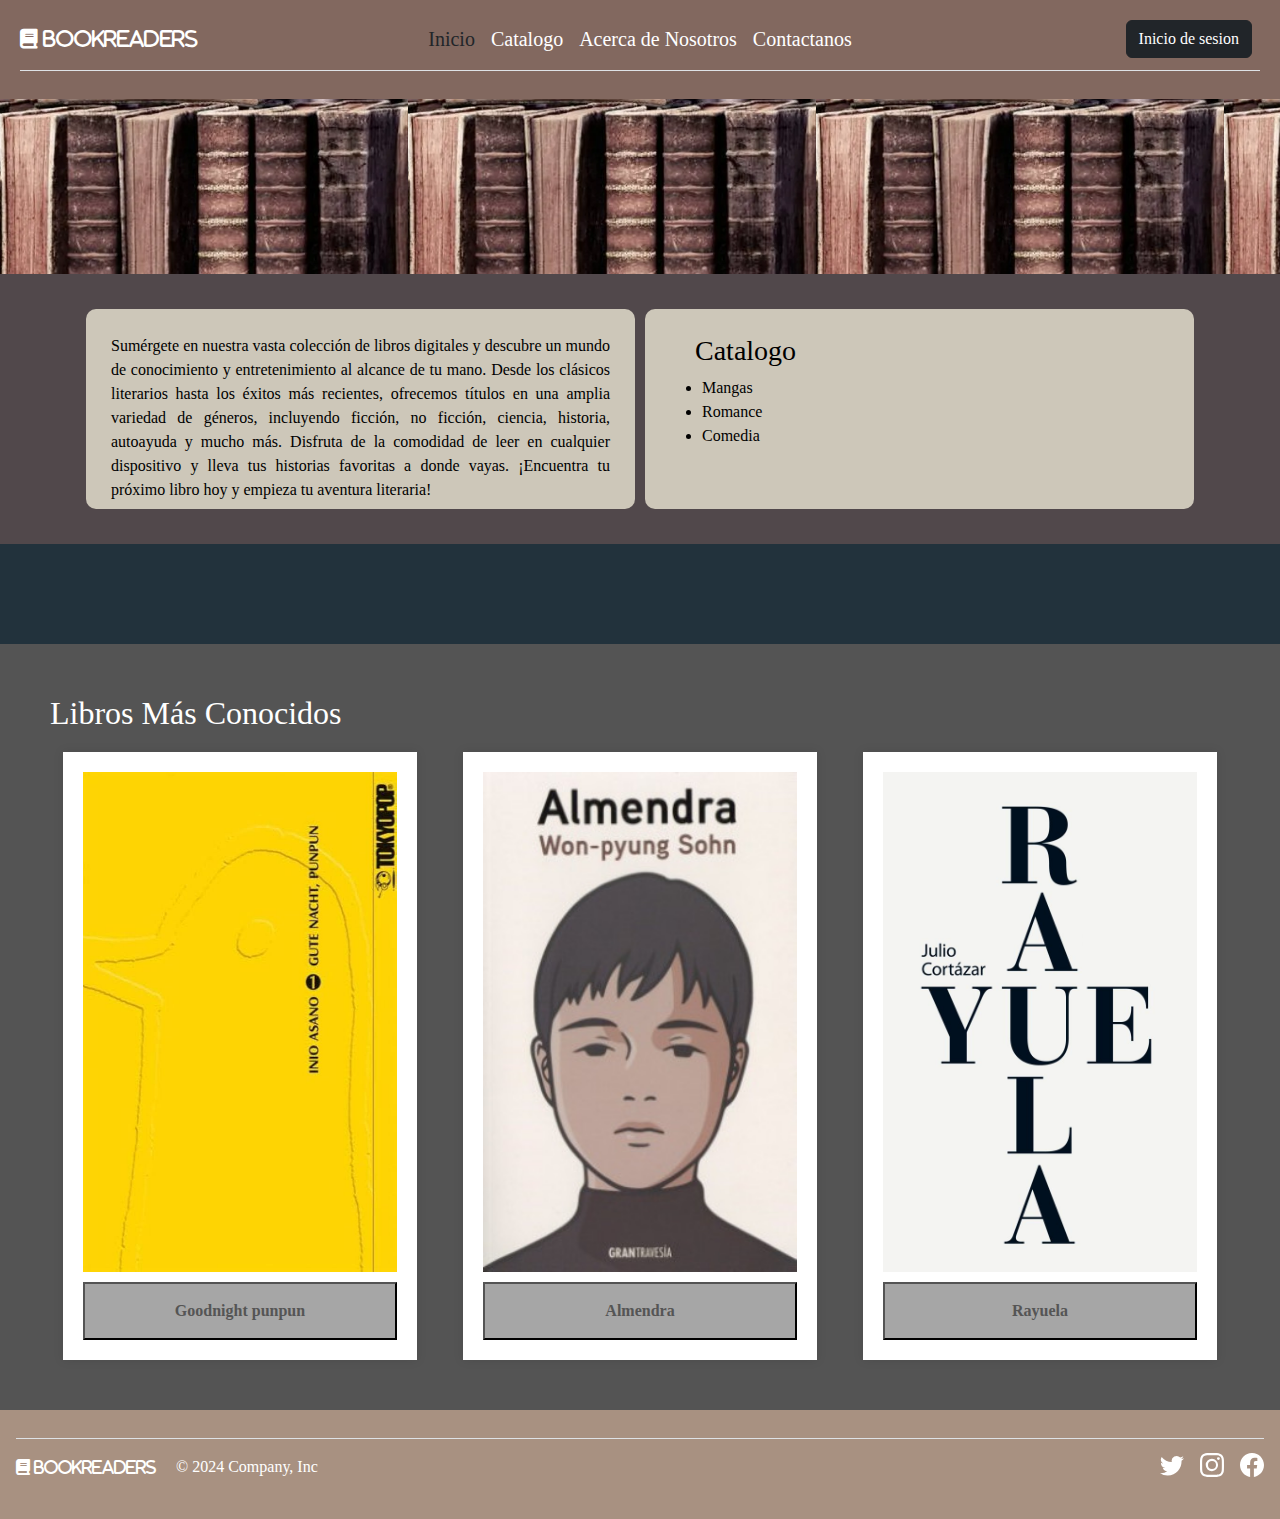
<file: index.html>
<!DOCTYPE html>
<html lang="es">

<head>
    <title>BookReaders</title>
    <link rel="stylesheet" href="/css/style.css">
    <meta charset="UTF-8">
    <meta name="viewport" content="width=device-width, initial-scale=1.0">
    <link rel="stylesheet" href="https://cdnjs.cloudflare.com/ajax/libs/font-awesome/6.6.0/css/all.min.css" />
    <link href="https://cdn.jsdelivr.net/npm/bootstrap@5.3.3/dist/css/bootstrap.min.css" rel="stylesheet" integrity="sha384-QWTKZyjpPEjISv5WaRU9OFeRpok6YctnYmDr5pNlyT2bRjXh0JMhjY6hW+ALEwIH" crossorigin="anonymous">

<body>
    <header class="py-1">
        <div class="d-flex flex-wrap align-items-center justify-content-center justify-content-md-between py-2 mb-4 mt-1 border-bottom">
            <a href="/" class="d-flex align-items-center col-md-3 mb-2 mb-md-0 text-white text-decoration-none">
                <i class="fa-solid fa-book"> BookReaders</i>
            </a>

            <ul class="nav col-12 col-md-auto mb-2 justify-content-center mb-md-0">
                <li><a href="/index.html" class="nav-link px-2 link-dark">Inicio</a></li>
                <li><a href="/html/Catalogo.html" class="nav-link px-2 text-white">Catalogo</a></li>
                <li><a href="/html/nosotros.html" class="nav-link px-2 text-white">Acerca de Nosotros</a></li>
                <li><a href="/html/contactanos.html" class="nav-link px-2 text-white">Contactanos</a></li>
            </ul>

            <a href="/html/inicio de sesion.html" class="col-md-3 text-end">
                <button href="/html/inicio de sesion.html" onclick="hacerclick" type="button"
                    class="btn btn-dark me-2">Inicio de sesion</button>
            </a>
        </div>
    </header>

    <main>
    <div class="index">
        <div class="fondo"></div>

        <div class="info">
            <div class="caja">
                <p>Sumérgete en nuestra vasta colección de libros digitales y descubre un mundo de conocimiento y
                    entretenimiento al alcance de tu mano. Desde los clásicos literarios hasta los éxitos más recientes,
                    ofrecemos títulos en una amplia variedad de géneros, incluyendo ficción, no ficción, ciencia,
                    historia,
                    autoayuda y mucho más. Disfruta de la comodidad de leer en cualquier dispositivo y lleva tus
                    historias
                    favoritas a donde vayas. ¡Encuentra tu próximo libro hoy y empieza tu aventura literaria!
                </p>
            </div>
            <div class="caja">
                <h3>Catalogo</h3>
                <ul>
                    <li>Mangas</li>
                    <li>Romance</li>
                    <li>Comedia</li>
                </ul>
            </div>
        </div>
        <div class="sep"></div>
        <div class="contenido">
            <h2>Libros Más Conocidos</h2>
            <div class="libros">
                <div class="libro">
                    <img src="/imagenes/31YrI3gl9hL._AC_UF1000,1000_QL80_.jpg" alt="libro">
                    <button>Goodnight punpun</button>
                </div>
                <div class="libro">
                    <img src="/imagenes/14be0f2d-e4b0-11f8-c39f-612e82bf19cb_imagen.jpg" alt="libro">
                    <button>Almendra</button>
                </div>
                <div class="libro">
                    <img src="/imagenes/Rayuela_JC.png" alt="libro">
                    <button>Rayuela</button>
                </div>
            </div>
        </div>
    </div>
    </main>
    <svg xmlns="http://www.w3.org/2000/svg" class="d-none">
        <symbol id="bootstrap" viewBox="0 0 118 94">
            <title>Bootstrap</title>
            <path fill-rule="evenodd" clip-rule="evenodd"
                d="M24.509 0c-6.733 0-11.715 5.893-11.492 12.284.214 6.14-.064 14.092-2.066 20.577C8.943 39.365 5.547 43.485 0 44.014v5.972c5.547.529 8.943 4.649 10.951 11.153 2.002 6.485 2.28 14.437 2.066 20.577C12.794 88.106 17.776 94 24.51 94H93.5c6.733 0 11.714-5.893 11.491-12.284-.214-6.14.064-14.092 2.066-20.577 2.009-6.504 5.396-10.624 10.943-11.153v-5.972c-5.547-.529-8.934-4.649-10.943-11.153-2.002-6.484-2.28-14.437-2.066-20.577C105.214 5.894 100.233 0 93.5 0H24.508zM80 57.863C80 66.663 73.436 72 62.543 72H44a2 2 0 01-2-2V24a2 2 0 012-2h18.437c9.083 0 15.044 4.92 15.044 12.474 0 5.302-4.01 10.049-9.119 10.88v.277C75.317 46.394 80 51.21 80 57.863zM60.521 28.34H49.948v14.934h8.905c6.884 0 10.68-2.772 10.68-7.727 0-4.643-3.264-7.207-9.012-7.207zM49.948 49.2v16.458H60.91c7.167 0 10.964-2.876 10.964-8.281 0-5.406-3.903-8.178-11.425-8.178H49.948z">
            </path>
        </symbol>
        <symbol id="facebook" viewBox="0 0 16 16">
            <path
                d="M16 8.049c0-4.446-3.582-8.05-8-8.05C3.58 0-.002 3.603-.002 8.05c0 4.017 2.926 7.347 6.75 7.951v-5.625h-2.03V8.05H6.75V6.275c0-2.017 1.195-3.131 3.022-3.131.876 0 1.791.157 1.791.157v1.98h-1.009c-.993 0-1.303.621-1.303 1.258v1.51h2.218l-.354 2.326H9.25V16c3.824-.604 6.75-3.934 6.75-7.951z" />
        </symbol>
        <symbol id="instagram" viewBox="0 0 16 16">
            <path
                d="M8 0C5.829 0 5.556.01 4.703.048 3.85.088 3.269.222 2.76.42a3.917 3.917 0 0 0-1.417.923A3.927 3.927 0 0 0 .42 2.76C.222 3.268.087 3.85.048 4.7.01 5.555 0 5.827 0 8.001c0 2.172.01 2.444.048 3.297.04.852.174 1.433.372 1.942.205.526.478.972.923 1.417.444.445.89.719 1.416.923.51.198 1.09.333 1.942.372C5.555 15.99 5.827 16 8 16s2.444-.01 3.298-.048c.851-.04 1.434-.174 1.943-.372a3.916 3.916 0 0 0 1.416-.923c.445-.445.718-.891.923-1.417.197-.509.332-1.09.372-1.942C15.99 10.445 16 10.173 16 8s-.01-2.445-.048-3.299c-.04-.851-.175-1.433-.372-1.941a3.926 3.926 0 0 0-.923-1.417A3.911 3.911 0 0 0 13.24.42c-.51-.198-1.092-.333-1.943-.372C10.443.01 10.172 0 7.998 0h.003zm-.717 1.442h.718c2.136 0 2.389.007 3.232.046.78.035 1.204.166 1.486.275.373.145.64.319.92.599.28.28.453.546.598.92.11.281.24.705.275 1.485.039.843.047 1.096.047 3.231s-.008 2.389-.047 3.232c-.035.78-.166 1.203-.275 1.485a2.47 2.47 0 0 1-.599.919c-.28.28-.546.453-.92.598-.28.11-.704.24-1.485.276-.843.038-1.096.047-3.232.047s-2.39-.009-3.233-.047c-.78-.036-1.203-.166-1.485-.276a2.478 2.478 0 0 1-.92-.598 2.48 2.48 0 0 1-.6-.92c-.109-.281-.24-.705-.275-1.485-.038-.843-.046-1.096-.046-3.233 0-2.136.008-2.388.046-3.231.036-.78.166-1.204.276-1.486.145-.373.319-.64.599-.92.28-.28.546-.453.92-.598.282-.11.705-.24 1.485-.276.738-.034 1.024-.044 2.515-.045v.002zm4.988 1.328a.96.96 0 1 0 0 1.92.96.96 0 0 0 0-1.92zm-4.27 1.122a4.109 4.109 0 1 0 0 8.217 4.109 4.109 0 0 0 0-8.217zm0 1.441a2.667 2.667 0 1 1 0 5.334 2.667 2.667 0 0 1 0-5.334z" />
        </symbol>
        <symbol id="twitter" viewBox="0 0 16 16">
            <path
                d="M5.026 15c6.038 0 9.341-5.003 9.341-9.334 0-.14 0-.282-.006-.422A6.685 6.685 0 0 0 16 3.542a6.658 6.658 0 0 1-1.889.518 3.301 3.301 0 0 0 1.447-1.817 6.533 6.533 0 0 1-2.087.793A3.286 3.286 0 0 0 7.875 6.03a9.325 9.325 0 0 1-6.767-3.429 3.289 3.289 0 0 0 1.018 4.382A3.323 3.323 0 0 1 .64 6.575v.045a3.288 3.288 0 0 0 2.632 3.218 3.203 3.203 0 0 1-.865.115 3.23 3.23 0 0 1-.614-.057 3.283 3.283 0 0 0 3.067 2.277A6.588 6.588 0 0 1 .78 13.58a6.32 6.32 0 0 1-.78-.045A9.344 9.344 0 0 0 5.026 15z" />
        </symbol>
    </svg>

    <footer class="py-1">
        <div class="d-flex flex-wrap justify-content-between align-items-center pb-1 pt-2 my-4 mx-3 border-top">
            <div class="col-md-4 d-flex align-items-center">
                <i class="fa-solid fa-book"> BookReaders </i>
                <p class="espaciooo">.....</p>   
                <span class="mb-md-0 text-white">&copy; 2024 Company, Inc</span>
            </div>

            <ul class="nav col-md-4 justify-content-end list-unstyled d-flex">
                <li class="ms-3"><a class="text-white" href="https://www.x.com" target="_blank"><svg class="bi" width="24" height="24">
                            <use xlink:href="#twitter" />
                        </svg></a></li>
                <li class="ms-3"><a class="text-white" href="https://www.instagram.com" target="_blank"><svg class="bi" width="24" height="24">
                            <use xlink:href="#instagram" />
                        </svg></a></li>
                <li class="ms-3"><a class="text-white" href="https://www.facebook.com" target="_blank"><svg class="bi" width="24" height="24">
                            <use xlink:href="#facebook" />
                        </svg></a></li>
            </ul>
        </div>
    </footer>
</body>

</html>
</file>
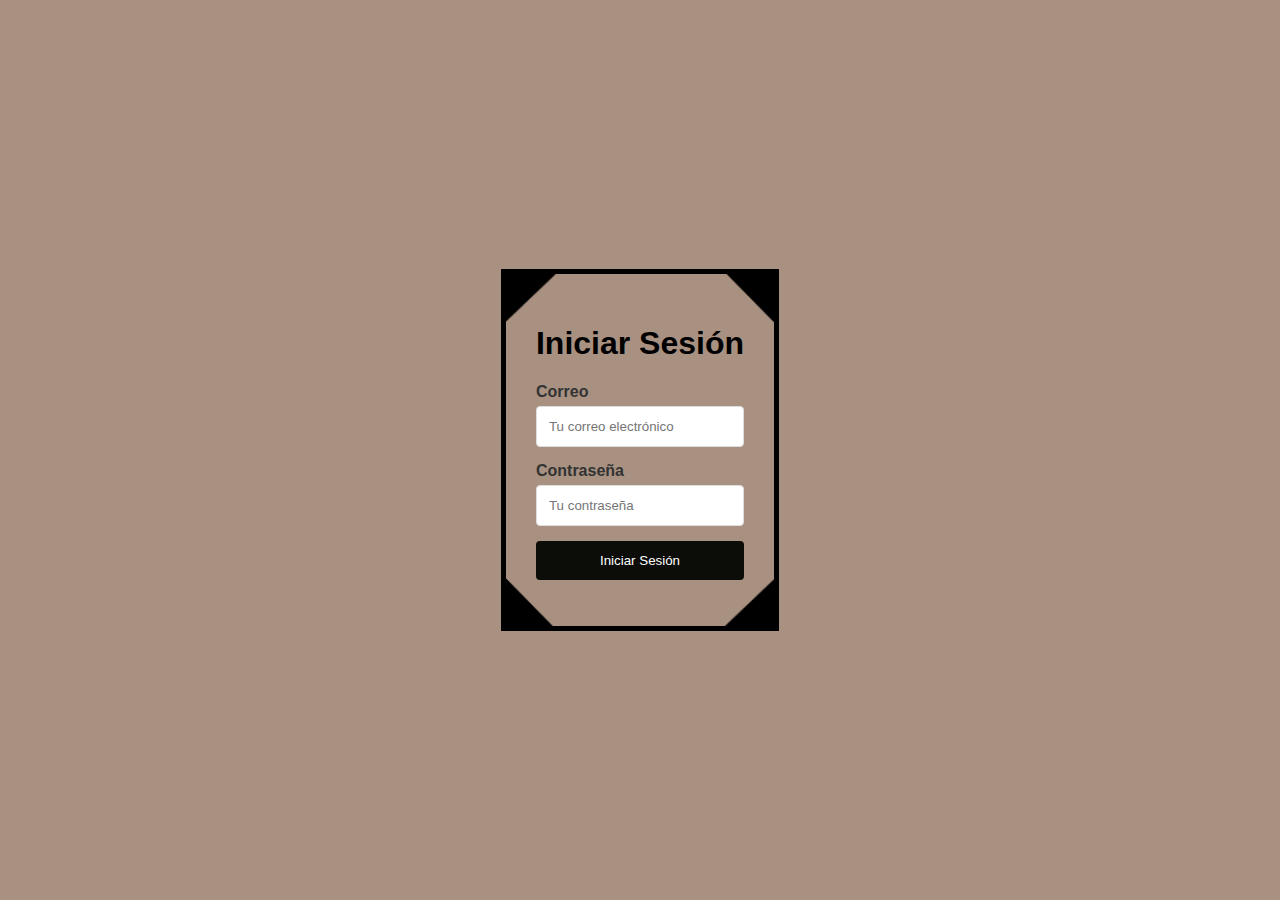
<file: inicio desesion.html>
<!DOCTYPE html>
<html lang="es">
<head>
    <meta charset="UTF-8">
    <meta name="viewport" content="width=device-width, initial-scale=1.0">
    <title>Iniciar Sesión</title>
    <link rel="stylesheet" href="estilo.css">
</head>
<body>
    <div class="container">
        <div class="login-box">
            <h1>Iniciar Sesión</h1>
            <form id="login-form">
                <div class="input-group">
                  <label for="email">Correo</label>
                    <input type="email" id="email" name="email" placeholder="Tu correo electrónico" required>
                    <i class="fas fa-lock"></i>
                </div>
                <div class="input-group">
                    <label for="password">Contraseña</label>
                    <input type="password" id="password" name="password" placeholder="Tu contraseña" required>
                    <i class="fas fa-eye" id="toggle-password"></i>
                </div>
                <button type="submit">Iniciar Sesión</button>
                <p id="error-message"></p>
            </form>
        </div>
    </div>
    <script src="iniciosesion.js"></script>
</body>
</html>
</file>
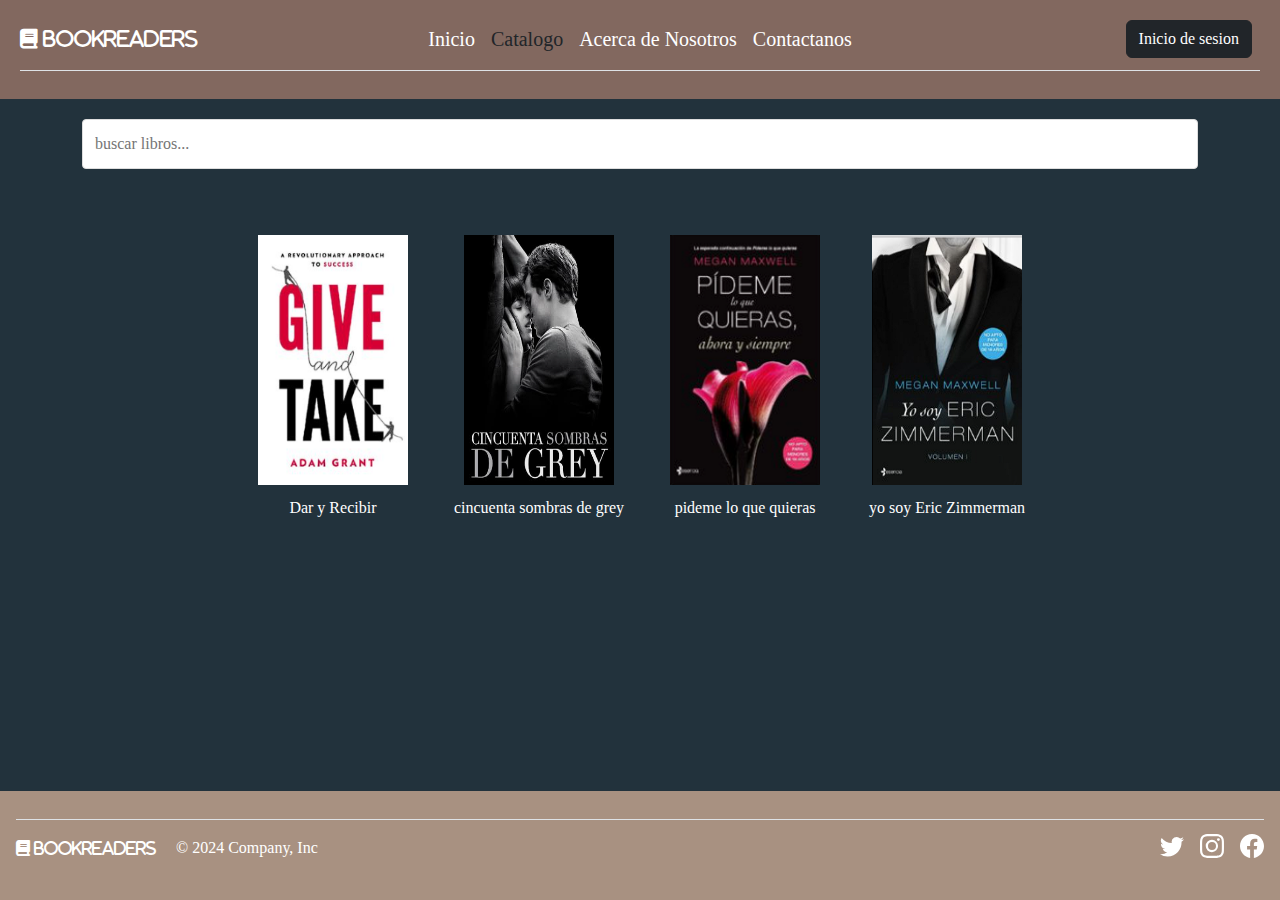
<file: html/Catalogo.html>
<!DOCTYPE html>
<html lang="es">
<head>
	<title>BookReaders</title>
	<link rel="stylesheet" href="../css/style.css">
    <meta charset="UTF-8">
    <meta name="viewport" content="width=device-width, initial-scale=1.0">
    <link rel="stylesheet" href="https://cdnjs.cloudflare.com/ajax/libs/font-awesome/6.6.0/css/all.min.css" />
</head>
<link href="https://cdn.jsdelivr.net/npm/bootstrap@5.3.3/dist/css/bootstrap.min.css" rel="stylesheet" integrity="sha384-QWTKZyjpPEjISv5WaRU9OFeRpok6YctnYmDr5pNlyT2bRjXh0JMhjY6hW+ALEwIH" crossorigin="anonymous">

<body>
    <header class="py-1">
        <div class="d-flex flex-wrap align-items-center justify-content-center justify-content-md-between py-2 mb-4 mt-1 border-bottom">
            <a href="/" class="d-flex align-items-center col-md-3 mb-2 mb-md-0 text-white text-decoration-none">
                <i class="fa-solid fa-book"> BookReaders</i>
            </a>

            <ul class="nav col-12 col-md-auto mb-2 justify-content-center mb-md-0">
                <li><a href="../index.html" class="nav-link px-2 text-white">Inicio</a></li>
                <li><a href="../html/Catalogo.html" class="nav-link px-2 link-dark">Catalogo</a></li>
                <li><a href="../html/nosotros.html" class="nav-link px-2 text-white">Acerca de Nosotros</a></li>
                <li><a href="../html/contactanos.html" class="nav-link px-2 text-white">Contactanos</a></li>
            </ul>
            
            <a href="/html/inicio de sesion.html" class="col-md-3 text-end">
                <button href="/html/inicio de sesion.html" onclick="hacerclick" type="button" class="btn btn-dark me-2">Inicio de sesion</button>
            </a>
        </div>
    </header>
    <main>
        <div class="container">
            <input type="text" placeholder="buscar libros...">

        </div>
        <div class="imagenes">
            <div class="imagen-con-texto">
                <button id="abrir-pdf"><img src="../imagenes/libro1.png"></button>
                <p>Dar y Recibir</p>
            </div>
            <div class="imagen-con-texto">
                <button id="abrir-pdf1"><img src="../imagenes/libro5.png"></button>
                <p>cincuenta sombras de grey</p>
            </div>
            <div class="imagen-con-texto">
                <button id="abrir-pdf2"><img src="../imagenes/librodellibro.png"></button>
                <p>pideme lo que quieras</p>
            </div>
            <div class="imagen-con-texto">
                <button id="abrir-pdf3"><img src="../imagenes/libro4.png"></button>
                <p>yo soy Eric Zimmerman</p>
            </div>
        </div>
        <script>
            // Función para abrir el PDF en una nueva pestaña
            document.getElementById('abrir-pdf').addEventListener('click', function() {
                // Reemplaza "ruta/archivo.pdf" con la ruta correcta del archivo PDF
                window.open('../archivos/Give and Take_ WHY HELPING OTHERS DRIVES OUR SUCCESS ( PDFDrive ).pdf', '_blank');
                
            });
            document.getElementById('abrir-pdf1').addEventListener('click', function() {
                // Reemplaza "ruta/archivo.pdf" con la ruta correcta del archivo PDF
                window.open('../archivos/50 Sombras de Grey ( PDFDrive ).pdf','_blank');
                
            });
            document.getElementById('abrir-pdf2').addEventListener('click', function() {
                // Reemplaza "ruta/archivo.pdf" con la ruta correcta del archivo PDF
                window.open('../archivos/Pideme lo que quieras, ahora y siempre ( PDFDrive ).pdf', '_blank');

            });
            document.getElementById('abrir-pdf3').addEventListener('click', function() {
                // Reemplaza "ruta/archivo.pdf" con la ruta correcta del archivo PDF
                window.open('../archivos/Yo soy Eric Zimmerman ( PDFDrive ).pdf', '_blank');
            });
        </script>
    </main>
    <svg xmlns="http://www.w3.org/2000/svg" class="d-none">
        <symbol id="bootstrap" viewBox="0 0 118 94">
            <title>Bootstrap</title>
            <path fill-rule="evenodd" clip-rule="evenodd"
                d="M24.509 0c-6.733 0-11.715 5.893-11.492 12.284.214 6.14-.064 14.092-2.066 20.577C8.943 39.365 5.547 43.485 0 44.014v5.972c5.547.529 8.943 4.649 10.951 11.153 2.002 6.485 2.28 14.437 2.066 20.577C12.794 88.106 17.776 94 24.51 94H93.5c6.733 0 11.714-5.893 11.491-12.284-.214-6.14.064-14.092 2.066-20.577 2.009-6.504 5.396-10.624 10.943-11.153v-5.972c-5.547-.529-8.934-4.649-10.943-11.153-2.002-6.484-2.28-14.437-2.066-20.577C105.214 5.894 100.233 0 93.5 0H24.508zM80 57.863C80 66.663 73.436 72 62.543 72H44a2 2 0 01-2-2V24a2 2 0 012-2h18.437c9.083 0 15.044 4.92 15.044 12.474 0 5.302-4.01 10.049-9.119 10.88v.277C75.317 46.394 80 51.21 80 57.863zM60.521 28.34H49.948v14.934h8.905c6.884 0 10.68-2.772 10.68-7.727 0-4.643-3.264-7.207-9.012-7.207zM49.948 49.2v16.458H60.91c7.167 0 10.964-2.876 10.964-8.281 0-5.406-3.903-8.178-11.425-8.178H49.948z">
            </path>
        </symbol>
        <symbol id="facebook" viewBox="0 0 16 16">
            <path
                d="M16 8.049c0-4.446-3.582-8.05-8-8.05C3.58 0-.002 3.603-.002 8.05c0 4.017 2.926 7.347 6.75 7.951v-5.625h-2.03V8.05H6.75V6.275c0-2.017 1.195-3.131 3.022-3.131.876 0 1.791.157 1.791.157v1.98h-1.009c-.993 0-1.303.621-1.303 1.258v1.51h2.218l-.354 2.326H9.25V16c3.824-.604 6.75-3.934 6.75-7.951z" />
        </symbol>
        <symbol id="instagram" viewBox="0 0 16 16">
            <path
                d="M8 0C5.829 0 5.556.01 4.703.048 3.85.088 3.269.222 2.76.42a3.917 3.917 0 0 0-1.417.923A3.927 3.927 0 0 0 .42 2.76C.222 3.268.087 3.85.048 4.7.01 5.555 0 5.827 0 8.001c0 2.172.01 2.444.048 3.297.04.852.174 1.433.372 1.942.205.526.478.972.923 1.417.444.445.89.719 1.416.923.51.198 1.09.333 1.942.372C5.555 15.99 5.827 16 8 16s2.444-.01 3.298-.048c.851-.04 1.434-.174 1.943-.372a3.916 3.916 0 0 0 1.416-.923c.445-.445.718-.891.923-1.417.197-.509.332-1.09.372-1.942C15.99 10.445 16 10.173 16 8s-.01-2.445-.048-3.299c-.04-.851-.175-1.433-.372-1.941a3.926 3.926 0 0 0-.923-1.417A3.911 3.911 0 0 0 13.24.42c-.51-.198-1.092-.333-1.943-.372C10.443.01 10.172 0 7.998 0h.003zm-.717 1.442h.718c2.136 0 2.389.007 3.232.046.78.035 1.204.166 1.486.275.373.145.64.319.92.599.28.28.453.546.598.92.11.281.24.705.275 1.485.039.843.047 1.096.047 3.231s-.008 2.389-.047 3.232c-.035.78-.166 1.203-.275 1.485a2.47 2.47 0 0 1-.599.919c-.28.28-.546.453-.92.598-.28.11-.704.24-1.485.276-.843.038-1.096.047-3.232.047s-2.39-.009-3.233-.047c-.78-.036-1.203-.166-1.485-.276a2.478 2.478 0 0 1-.92-.598 2.48 2.48 0 0 1-.6-.92c-.109-.281-.24-.705-.275-1.485-.038-.843-.046-1.096-.046-3.233 0-2.136.008-2.388.046-3.231.036-.78.166-1.204.276-1.486.145-.373.319-.64.599-.92.28-.28.546-.453.92-.598.282-.11.705-.24 1.485-.276.738-.034 1.024-.044 2.515-.045v.002zm4.988 1.328a.96.96 0 1 0 0 1.92.96.96 0 0 0 0-1.92zm-4.27 1.122a4.109 4.109 0 1 0 0 8.217 4.109 4.109 0 0 0 0-8.217zm0 1.441a2.667 2.667 0 1 1 0 5.334 2.667 2.667 0 0 1 0-5.334z" />
        </symbol>
        <symbol id="twitter" viewBox="0 0 16 16">
            <path
                d="M5.026 15c6.038 0 9.341-5.003 9.341-9.334 0-.14 0-.282-.006-.422A6.685 6.685 0 0 0 16 3.542a6.658 6.658 0 0 1-1.889.518 3.301 3.301 0 0 0 1.447-1.817 6.533 6.533 0 0 1-2.087.793A3.286 3.286 0 0 0 7.875 6.03a9.325 9.325 0 0 1-6.767-3.429 3.289 3.289 0 0 0 1.018 4.382A3.323 3.323 0 0 1 .64 6.575v.045a3.288 3.288 0 0 0 2.632 3.218 3.203 3.203 0 0 1-.865.115 3.23 3.23 0 0 1-.614-.057 3.283 3.283 0 0 0 3.067 2.277A6.588 6.588 0 0 1 .78 13.58a6.32 6.32 0 0 1-.78-.045A9.344 9.344 0 0 0 5.026 15z" />
        </symbol>
    </svg>

    <footer class="py-1">
        <div class="d-flex flex-wrap justify-content-between align-items-center pb-1 pt-2 my-4 mx-3 border-top">
            <div class="col-md-4 d-flex align-items-center">
                <i class="fa-solid fa-book"> BookReaders </i>
                <p class="espaciooo">.....</p>   
                <span class="mb-md-0 text-white">&copy; 2024 Company, Inc</span>
            </div>
            
            <ul class="nav col-md-4 justify-content-end list-unstyled d-flex">
                <li class="ms-3"><a class="text-white" href="https://www.x.com" target="_blank"><svg class="bi" width="24" height="24">
                            <use xlink:href="#twitter" />
                        </svg></a></li>
                <li class="ms-3"><a class="text-white" href="https://www.instagram.com" target="_blank"><svg class="bi" width="24" height="24">
                            <use xlink:href="#instagram" />
                        </svg></a></li>
                <li class="ms-3"><a class="text-white" href="https://www.facebook.com" target="_blank"><svg class="bi" width="24" height="24">
                            <use xlink:href="#facebook" />
                        </svg></a></li>
            </ul>
        </div>
    </footer>

</body>
</html>
</file>
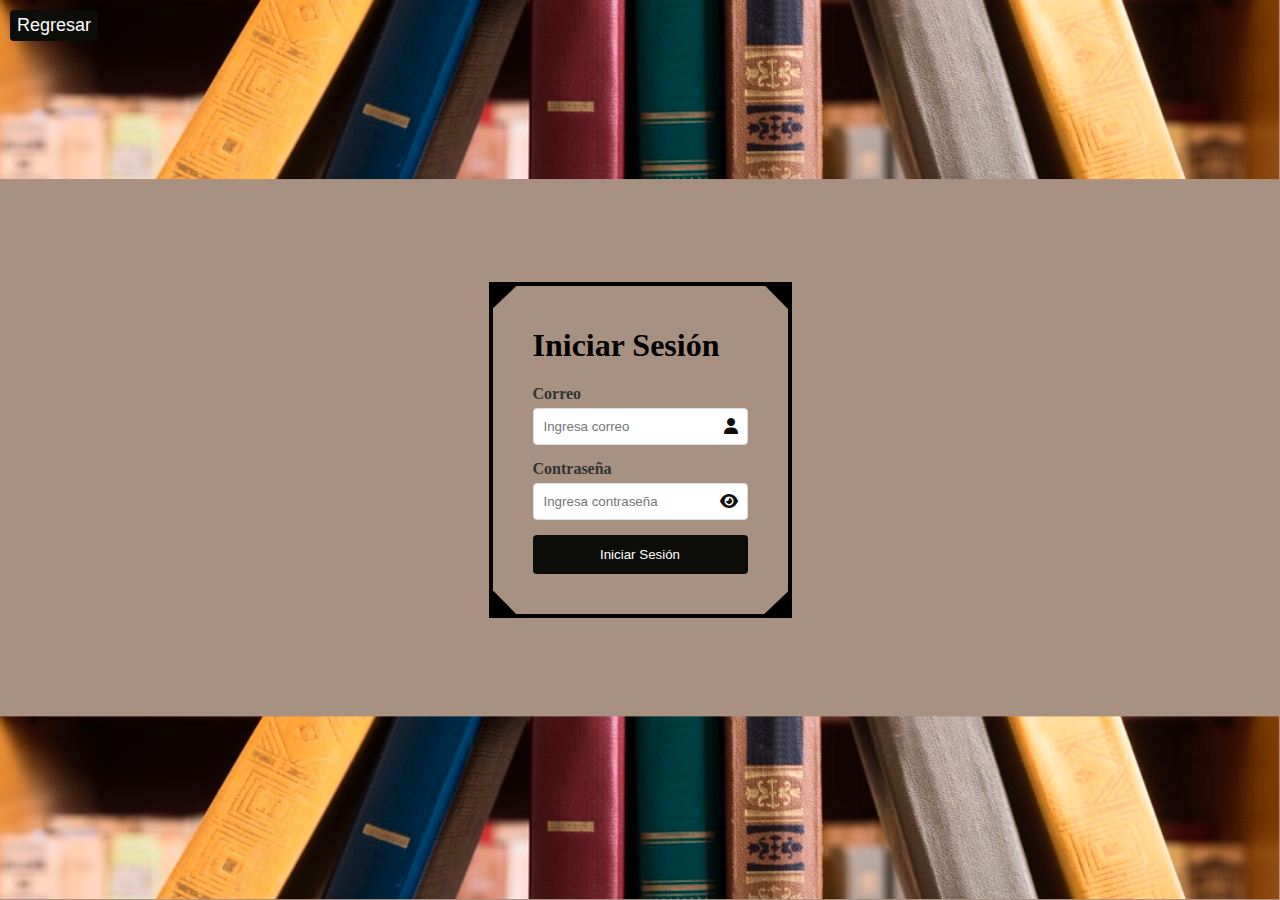
<file: html/inicio de sesion.html>
<!DOCTYPE html>
<html lang="es">
<head>
    <meta charset="UTF-8">
    <meta name="viewport" content="width=device-width, initial-scale=1.0">
    <title>Iniciar Sesión</title>
    <link rel="stylesheet" href="../css/login.css">
    <link rel="stylesheet" href="https://cdnjs.cloudflare.com/ajax/libs/font-awesome/6.6.0/css/all.min.css" />

</head>

<body>
    <button onclick="history.back()" type="button" class="regresar"> Regresar </button>
    <div class="formulario">
        <div class="caja-inicio">
            <h1>Iniciar Sesión</h1>
            <form id="inicio-sesion">
                <div class="entrada">
                  <label for="email">Correo</label>
                    <input type="text" id="email" name="email" placeholder="Ingresa correo" required>
                    <i class="fa solid fa-user"></i>
                </div>
                <div class="entrada">
                    <label for="password">Contraseña</label>
                    <input type="password" id="password" name="password" placeholder="Ingresa contraseña" required>
                    <i class="fa fa-eye" id="visibilidad"></i>
                </div>
                <button type="submit" class="Ingresar">Iniciar Sesión</button>
                <p id="incorrecto"></p>
            </form>
        </div>
    </div>
    <script src="../iniciosesion.js"></script>
</body> 
</html>
</file>
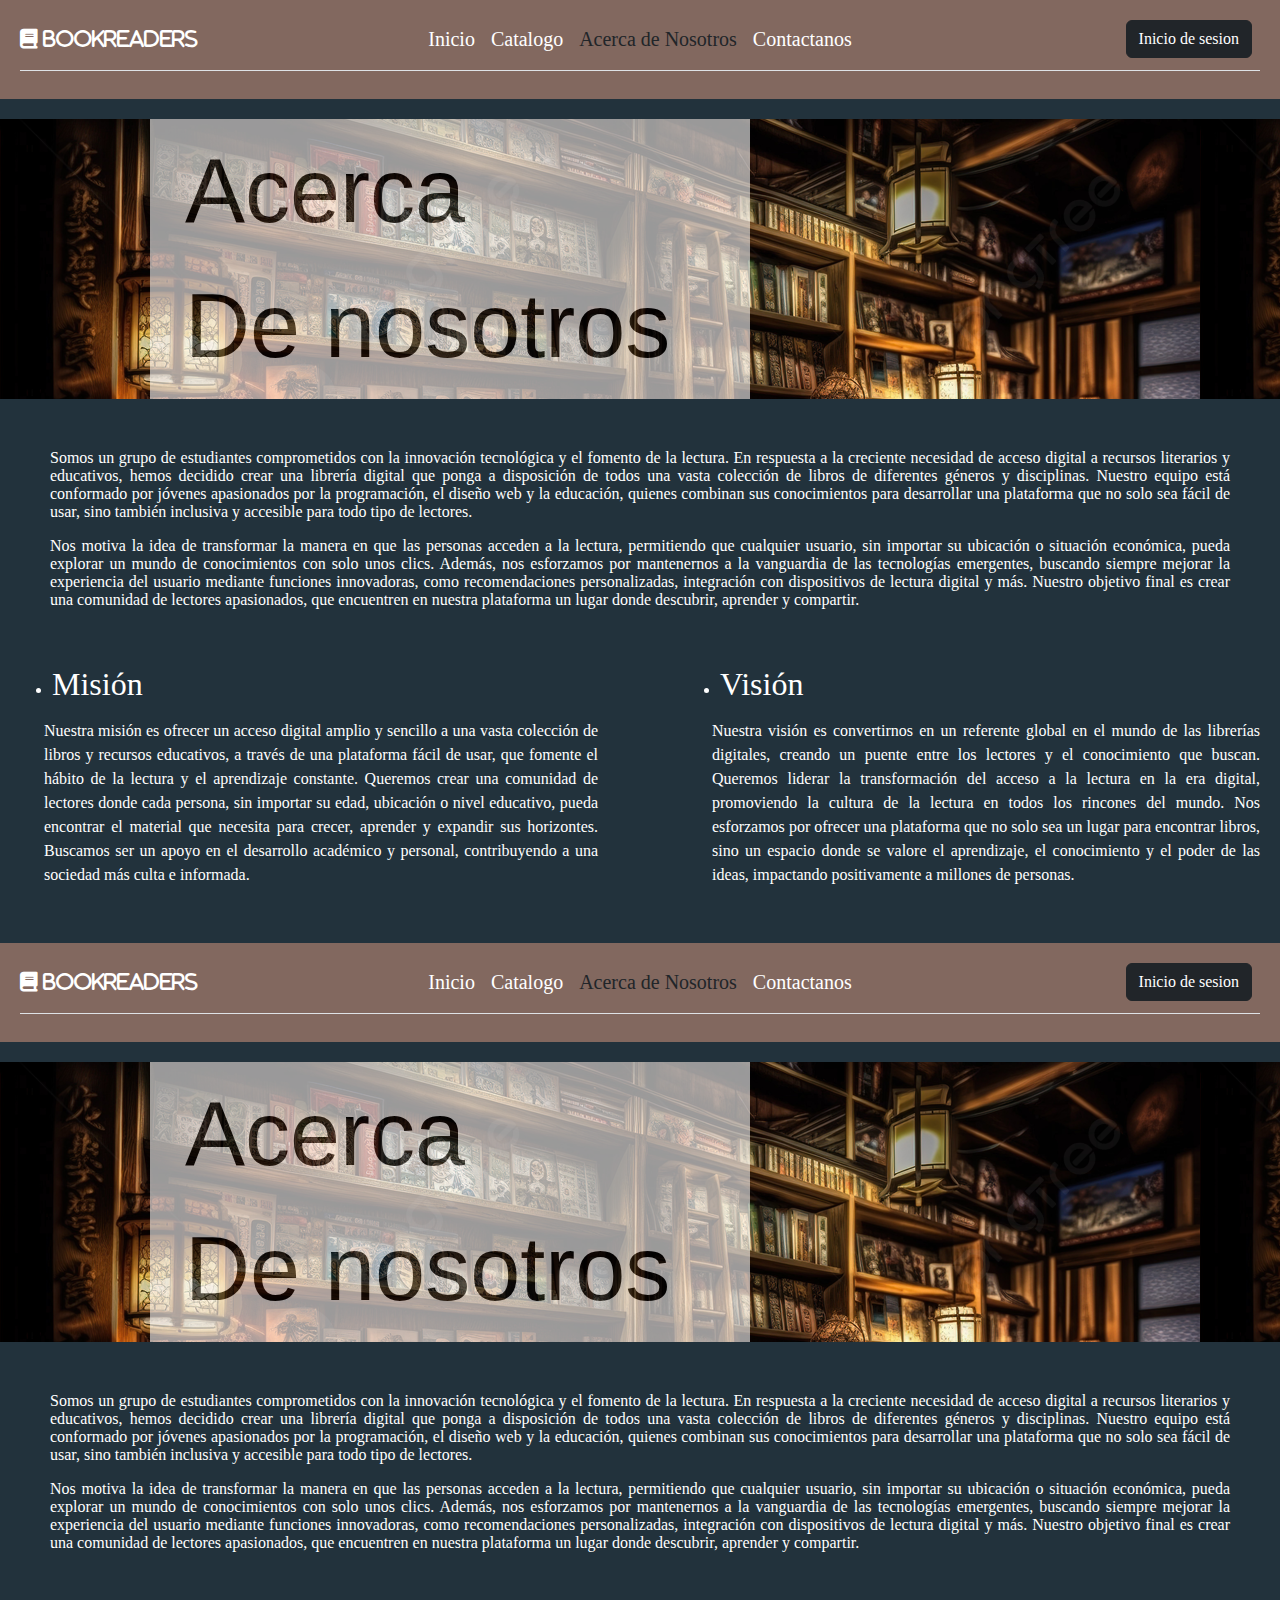
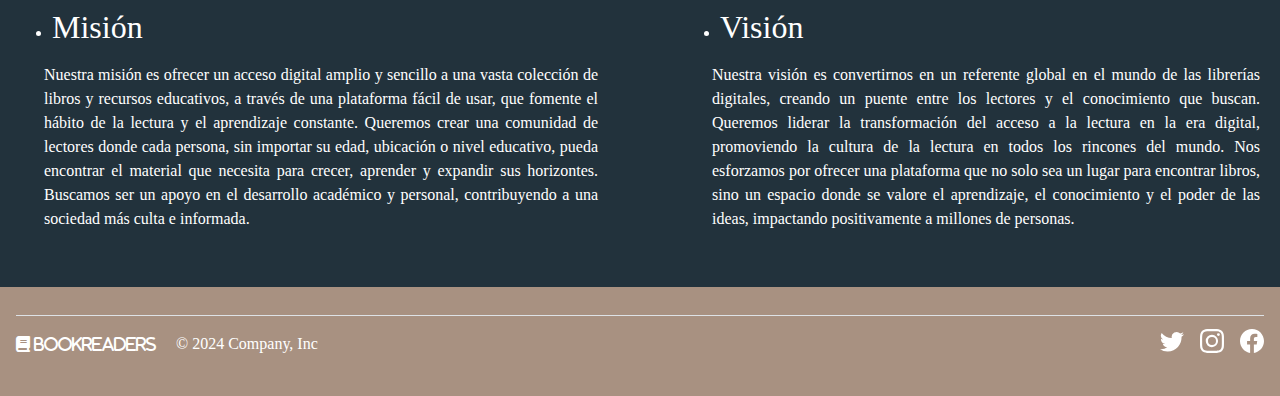
<file: html/nosotros.html>
<!DOCTYPE html>
<html lang="es">

<head>
    <meta charset="UTF-8">
    <meta name="viewport" content="width=device-width, initial-scale=1.0">
    <title>BookReaders</title>
    <link rel="stylesheet" href="/css/style.css">
    
</head>
<link rel="stylesheet" href="https://cdnjs.cloudflare.com/ajax/libs/font-awesome/6.6.0/css/all.min.css" />
<link href="https://cdn.jsdelivr.net/npm/bootstrap@5.3.3/dist/css/bootstrap.min.css" rel="stylesheet" integrity="sha384-QWTKZyjpPEjISv5WaRU9OFeRpok6YctnYmDr5pNlyT2bRjXh0JMhjY6hW+ALEwIH" crossorigin="anonymous">

<body>
    <header class="py-1">
        <div class="d-flex flex-wrap align-items-center justify-content-center justify-content-md-between py-2 mb-4 mt-1 border-bottom">
            <a href="/" class="d-flex align-items-center col-md-3 mb-2 mb-md-0 text-white text-decoration-none">
                <i class="fa-solid fa-book"> BookReaders</i>
            </a>

            <ul class="nav col-12 col-md-auto mb-2 justify-content-center mb-md-0">
                <li><a href="../index.html" class="nav-link px-2 text-white">Inicio</a></li>
                <li><a href="../html/Catalogo.html" class="nav-link px-2 text-white">Catalogo</a></li>
                <li><a href="../html/nosotros.html" class="nav-link px-2 link-dark">Acerca de Nosotros</a></li>
                <li><a href="../html/contactanos.html" class="nav-link px-2 text-white">Contactanos</a></li>
            </ul>
            
            <a href="/html/inicio de sesion.html" class="col-md-3 text-end">
                <button href="/html/inicio de sesion.html" onclick="hacerclick" type="button" class="btn btn-dark me-2">Inicio de sesion</button>
            </a>
        </div>
    </header>

    <main class="main">
        <div class="espacio"></div>
        <div class="imagen-nosotros">
            <div class="margen-about-us">
                <span>
                    Acerca
                </span>
                <span>
                    De nosotros
                </span>
            </div>
            <div class="margen-about-us-2"> </div>
        </div>
        <div class="Nosotros">
            <section class="section-N">
                <div>
                    <p>Somos un grupo de estudiantes comprometidos con la innovación tecnológica y el fomento de la
                        lectura. En respuesta a la creciente necesidad de acceso digital a recursos literarios y
                        educativos, hemos decidido crear una librería digital que ponga a disposición de todos una vasta
                        colección de libros de diferentes géneros y disciplinas. Nuestro equipo está conformado por
                        jóvenes apasionados por la programación, el diseño web y la educación, quienes combinan sus
                        conocimientos para desarrollar una plataforma que no solo sea fácil de usar, sino también
                        inclusiva y accesible para todo tipo de lectores.
                        </p><p>
                        Nos motiva la idea de transformar la manera en que las personas acceden a la lectura,
                        permitiendo que cualquier usuario, sin importar su ubicación o situación económica, pueda
                        explorar un mundo de conocimientos con solo unos clics. Además, nos esforzamos por mantenernos a
                        la vanguardia de las tecnologías emergentes, buscando siempre mejorar la experiencia del usuario
                        mediante funciones innovadoras, como recomendaciones personalizadas, integración con
                        dispositivos de lectura digital y más. Nuestro objetivo final es crear una comunidad de lectores
                        apasionados, que encuentren en nuestra plataforma un lugar donde descubrir, aprender y
                        compartir.
                    </p>
            </section>
        </div>

        <div class="Mision-Vision">
            <section class="section">
                <ul>
                    <li>
                        <h2>Misión</h2>
                    </li>
                </ul>
                <p>Nuestra misión es ofrecer un acceso digital amplio y sencillo a una vasta colección de libros y
                    recursos educativos, a través de una plataforma fácil de usar, que fomente el hábito de la lectura y
                    el aprendizaje constante. Queremos crear una comunidad de lectores donde cada persona, sin importar
                    su edad, ubicación o nivel educativo, pueda encontrar el material que necesita para crecer, aprender
                    y expandir sus horizontes. Buscamos ser un apoyo en el desarrollo académico y personal,
                    contribuyendo a una sociedad más culta e informada.
                </p>
            </section>
            <section class="section">
                <ul>
                    <li>
                        <h2>Visión</h2>
                    </li>
                </ul>
                <p>Nuestra visión es convertirnos en un referente global en el mundo de las librerías digitales, creando
                    un puente entre los lectores y el conocimiento que buscan. Queremos liderar la transformación del
                    acceso a la lectura en la era digital, promoviendo la cultura de la lectura en todos los rincones
                    del mundo. Nos esforzamos por ofrecer una plataforma que no solo sea un lugar para encontrar libros,
                    sino un espacio donde se valore el aprendizaje, el conocimiento y el poder de las ideas, impactando
                    positivamente a millones de personas.

                </p>
            </section>
        </div>
    </main>
    <svg xmlns="http://www.w3.org/2000/svg" class="d-none">
        <symbol id="bootstrap" viewBox="0 0 118 94">
            <title>Bootstrap</title>
            <path fill-rule="evenodd" clip-rule="evenodd"
                d="M24.509 0c-6.733 0-11.715 5.893-11.492 12.284.214 6.14-.064 14.092-2.066 20.577C8.943 39.365 5.547 43.485 0 44.014v5.972c5.547.529 8.943 4.649 10.951 11.153 2.002 6.485 2.28 14.437 2.066 20.577C12.794 88.106 17.776 94 24.51 94H93.5c6.733 0 11.714-5.893 11.491-12.284-.214-6.14.064-14.092 2.066-20.577 2.009-6.504 5.396-10.624 10.943-11.153v-5.972c-5.547-.529-8.934-4.649-10.943-11.153-2.002-6.484-2.28-14.437-2.066-20.577C105.214 5.894 100.233 0 93.5 0H24.508zM80 57.863C80 66.663 73.436 72 62.543 72H44a2 2 0 01-2-2V24a2 2 0 012-2h18.437c9.083 0 15.044 4.92 15.044 12.474 0 5.302-4.01 10.049-9.119 10.88v.277C75.317 46.394 80 51.21 80 57.863zM60.521 28.34H49.948v14.934h8.905c6.884 0 10.68-2.772 10.68-7.727 0-4.643-3.264-7.207-9.012-7.207zM49.948 49.2v16.458H60.91c7.167 0 10.964-2.876 10.964-8.281 0-5.406-3.903-8.178-11.425-8.178H49.948z">
            </path>
        </symbol>
        <symbol id="facebook" viewBox="0 0 16 16">
            <path
                d="M16 8.049c0-4.446-3.582-8.05-8-8.05C3.58 0-.002 3.603-.002 8.05c0 4.017 2.926 7.347 6.75 7.951v-5.625h-2.03V8.05H6.75V6.275c0-2.017 1.195-3.131 3.022-3.131.876 0 1.791.157 1.791.157v1.98h-1.009c-.993 0-1.303.621-1.303 1.258v1.51h2.218l-.354 2.326H9.25V16c3.824-.604 6.75-3.934 6.75-7.951z" />
        </symbol><!DOCTYPE html>
<html lang="es">

<head>
    <meta charset="UTF-8">
    <meta name="viewport" content="width=device-width, initial-scale=1.0">
    <title>BookReaders</title>
    <link rel="stylesheet" href="/css/style.css">
    
</head>
<link rel="stylesheet" href="https://cdnjs.cloudflare.com/ajax/libs/font-awesome/6.6.0/css/all.min.css" />
<link href="https://cdn.jsdelivr.net/npm/bootstrap@5.3.3/dist/css/bootstrap.min.css" rel="stylesheet" integrity="sha384-QWTKZyjpPEjISv5WaRU9OFeRpok6YctnYmDr5pNlyT2bRjXh0JMhjY6hW+ALEwIH" crossorigin="anonymous">

<body>
    <header class="py-1">
        <div class="d-flex flex-wrap align-items-center justify-content-center justify-content-md-between py-2 mb-4 mt-1 border-bottom">
            <a href="/" class="d-flex align-items-center col-md-3 mb-2 mb-md-0 text-white text-decoration-none">
                <i class="fa-solid fa-book"> BookReaders</i>
            </a>

            <ul class="nav col-12 col-md-auto mb-2 justify-content-center mb-md-0">
                <li><a href="../index.html" class="nav-link px-2 text-white">Inicio</a></li>
                <li><a href="../html/Catalogo.html" class="nav-link px-2 text-white">Catalogo</a></li>
                <li><a href="../html/nosotros.html" class="nav-link px-2 link-dark">Acerca de Nosotros</a></li>
                <li><a href="../html/contactanos.html" class="nav-link px-2 text-white">Contactanos</a></li>
            </ul>
            
            <a href="/html/inicio de sesion.html" class="col-md-3 text-end">
                <button href="/html/inicio de sesion.html" onclick="hacerclick" type="button" class="btn btn-dark me-2">Inicio de sesion</button>
            </a>
        </div>
    </header>

    <main>
    <div class="main">
        <div class="espacio"></div>
        <div class="imagen-nosotros">
            <div class="margen-about-us">
                <span>
                    Acerca
                </span>
                <span>
                    De nosotros
                </span>
            </div>
            <div class="margen-about-us-2"> </div>
        </div>
        <div class="Nosotros">
            <section class="section-N">
                <div>
                    <p>Somos un grupo de estudiantes comprometidos con la innovación tecnológica y el fomento de la
                        lectura. En respuesta a la creciente necesidad de acceso digital a recursos literarios y
                        educativos, hemos decidido crear una librería digital que ponga a disposición de todos una vasta
                        colección de libros de diferentes géneros y disciplinas. Nuestro equipo está conformado por
                        jóvenes apasionados por la programación, el diseño web y la educación, quienes combinan sus
                        conocimientos para desarrollar una plataforma que no solo sea fácil de usar, sino también
                        inclusiva y accesible para todo tipo de lectores.
                        </p><p>
                        Nos motiva la idea de transformar la manera en que las personas acceden a la lectura,
                        permitiendo que cualquier usuario, sin importar su ubicación o situación económica, pueda
                        explorar un mundo de conocimientos con solo unos clics. Además, nos esforzamos por mantenernos a
                        la vanguardia de las tecnologías emergentes, buscando siempre mejorar la experiencia del usuario
                        mediante funciones innovadoras, como recomendaciones personalizadas, integración con
                        dispositivos de lectura digital y más. Nuestro objetivo final es crear una comunidad de lectores
                        apasionados, que encuentren en nuestra plataforma un lugar donde descubrir, aprender y
                        compartir.
                    </p>
            </section>
        </div>

        <div class="Mision-Vision">
            <section class="section">
                <ul>
                    <li>
                        <h2>Misión</h2>
                    </li>
                </ul>
                <p>Nuestra misión es ofrecer un acceso digital amplio y sencillo a una vasta colección de libros y
                    recursos educativos, a través de una plataforma fácil de usar, que fomente el hábito de la lectura y
                    el aprendizaje constante. Queremos crear una comunidad de lectores donde cada persona, sin importar
                    su edad, ubicación o nivel educativo, pueda encontrar el material que necesita para crecer, aprender
                    y expandir sus horizontes. Buscamos ser un apoyo en el desarrollo académico y personal,
                    contribuyendo a una sociedad más culta e informada.
                </p>
            </section>
            <section class="section">
                <ul>
                    <li>
                        <h2>Visión</h2>
                    </li>
                </ul>
                <p>Nuestra visión es convertirnos en un referente global en el mundo de las librerías digitales, creando
                    un puente entre los lectores y el conocimiento que buscan. Queremos liderar la transformación del
                    acceso a la lectura en la era digital, promoviendo la cultura de la lectura en todos los rincones
                    del mundo. Nos esforzamos por ofrecer una plataforma que no solo sea un lugar para encontrar libros,
                    sino un espacio donde se valore el aprendizaje, el conocimiento y el poder de las ideas, impactando
                    positivamente a millones de personas.

                </p>
            </section>
        </div>
    </div>
    </main>
    <svg xmlns="http://www.w3.org/2000/svg" class="d-none">
        <symbol id="bootstrap" viewBox="0 0 118 94">
            <title>Bootstrap</title>
            <path fill-rule="evenodd" clip-rule="evenodd"
                d="M24.509 0c-6.733 0-11.715 5.893-11.492 12.284.214 6.14-.064 14.092-2.066 20.577C8.943 39.365 5.547 43.485 0 44.014v5.972c5.547.529 8.943 4.649 10.951 11.153 2.002 6.485 2.28 14.437 2.066 20.577C12.794 88.106 17.776 94 24.51 94H93.5c6.733 0 11.714-5.893 11.491-12.284-.214-6.14.064-14.092 2.066-20.577 2.009-6.504 5.396-10.624 10.943-11.153v-5.972c-5.547-.529-8.934-4.649-10.943-11.153-2.002-6.484-2.28-14.437-2.066-20.577C105.214 5.894 100.233 0 93.5 0H24.508zM80 57.863C80 66.663 73.436 72 62.543 72H44a2 2 0 01-2-2V24a2 2 0 012-2h18.437c9.083 0 15.044 4.92 15.044 12.474 0 5.302-4.01 10.049-9.119 10.88v.277C75.317 46.394 80 51.21 80 57.863zM60.521 28.34H49.948v14.934h8.905c6.884 0 10.68-2.772 10.68-7.727 0-4.643-3.264-7.207-9.012-7.207zM49.948 49.2v16.458H60.91c7.167 0 10.964-2.876 10.964-8.281 0-5.406-3.903-8.178-11.425-8.178H49.948z">
            </path>
        </symbol>
        <symbol id="facebook" viewBox="0 0 16 16">
            <path
                d="M16 8.049c0-4.446-3.582-8.05-8-8.05C3.58 0-.002 3.603-.002 8.05c0 4.017 2.926 7.347 6.75 7.951v-5.625h-2.03V8.05H6.75V6.275c0-2.017 1.195-3.131 3.022-3.131.876 0 1.791.157 1.791.157v1.98h-1.009c-.993 0-1.303.621-1.303 1.258v1.51h2.218l-.354 2.326H9.25V16c3.824-.604 6.75-3.934 6.75-7.951z" />
        </symbol>
        <symbol id="instagram" viewBox="0 0 16 16">
            <path
                d="M8 0C5.829 0 5.556.01 4.703.048 3.85.088 3.269.222 2.76.42a3.917 3.917 0 0 0-1.417.923A3.927 3.927 0 0 0 .42 2.76C.222 3.268.087 3.85.048 4.7.01 5.555 0 5.827 0 8.001c0 2.172.01 2.444.048 3.297.04.852.174 1.433.372 1.942.205.526.478.972.923 1.417.444.445.89.719 1.416.923.51.198 1.09.333 1.942.372C5.555 15.99 5.827 16 8 16s2.444-.01 3.298-.048c.851-.04 1.434-.174 1.943-.372a3.916 3.916 0 0 0 1.416-.923c.445-.445.718-.891.923-1.417.197-.509.332-1.09.372-1.942C15.99 10.445 16 10.173 16 8s-.01-2.445-.048-3.299c-.04-.851-.175-1.433-.372-1.941a3.926 3.926 0 0 0-.923-1.417A3.911 3.911 0 0 0 13.24.42c-.51-.198-1.092-.333-1.943-.372C10.443.01 10.172 0 7.998 0h.003zm-.717 1.442h.718c2.136 0 2.389.007 3.232.046.78.035 1.204.166 1.486.275.373.145.64.319.92.599.28.28.453.546.598.92.11.281.24.705.275 1.485.039.843.047 1.096.047 3.231s-.008 2.389-.047 3.232c-.035.78-.166 1.203-.275 1.485a2.47 2.47 0 0 1-.599.919c-.28.28-.546.453-.92.598-.28.11-.704.24-1.485.276-.843.038-1.096.047-3.232.047s-2.39-.009-3.233-.047c-.78-.036-1.203-.166-1.485-.276a2.478 2.478 0 0 1-.92-.598 2.48 2.48 0 0 1-.6-.92c-.109-.281-.24-.705-.275-1.485-.038-.843-.046-1.096-.046-3.233 0-2.136.008-2.388.046-3.231.036-.78.166-1.204.276-1.486.145-.373.319-.64.599-.92.28-.28.546-.453.92-.598.282-.11.705-.24 1.485-.276.738-.034 1.024-.044 2.515-.045v.002zm4.988 1.328a.96.96 0 1 0 0 1.92.96.96 0 0 0 0-1.92zm-4.27 1.122a4.109 4.109 0 1 0 0 8.217 4.109 4.109 0 0 0 0-8.217zm0 1.441a2.667 2.667 0 1 1 0 5.334 2.667 2.667 0 0 1 0-5.334z" />
        </symbol>
        <symbol id="twitter" viewBox="0 0 16 16">
            <path
                d="M5.026 15c6.038 0 9.341-5.003 9.341-9.334 0-.14 0-.282-.006-.422A6.685 6.685 0 0 0 16 3.542a6.658 6.658 0 0 1-1.889.518 3.301 3.301 0 0 0 1.447-1.817 6.533 6.533 0 0 1-2.087.793A3.286 3.286 0 0 0 7.875 6.03a9.325 9.325 0 0 1-6.767-3.429 3.289 3.289 0 0 0 1.018 4.382A3.323 3.323 0 0 1 .64 6.575v.045a3.288 3.288 0 0 0 2.632 3.218 3.203 3.203 0 0 1-.865.115 3.23 3.23 0 0 1-.614-.057 3.283 3.283 0 0 0 3.067 2.277A6.588 6.588 0 0 1 .78 13.58a6.32 6.32 0 0 1-.78-.045A9.344 9.344 0 0 0 5.026 15z" />
        </symbol>
    </svg>

    <footer class="py-1">
        <div class="d-flex flex-wrap justify-content-between align-items-center pb-1 pt-2 my-4 mx-3 border-top">
            <div class="col-md-4 d-flex align-items-center">
                <i class="fa-solid fa-book"> BookReaders </i>
                <p class="espaciooo">.....</p>   
                <span class="mb-md-0 text-white">&copy; 2024 Company, Inc</span>
            </div>

            <ul class="nav col-md-4 justify-content-end list-unstyled d-flex">
                <li class="ms-3"><a class="text-white" href="https://www.x.com" target="_blank"><svg class="bi" width="24" height="24">
                            <use xlink:href="#twitter" />
                        </svg></a></li>
                <li class="ms-3"><a class="text-white" href="https://www.instagram.com" target="_blank"><svg class="bi" width="24" height="24">
                            <use xlink:href="#instagram" />
                        </svg></a></li>
                <li class="ms-3"><a class="text-white" href="https://www.facebook.com" target="_blank"><svg class="bi" width="24" height="24">
                            <use xlink:href="#facebook" />
                        </svg></a></li>
            </ul>
        </div>
    </footer>
</body>

</html>
</file>
<file: css/style.css>
*{
	font-family: Cambria, Cochin, Georgia, Times, 'Times New Roman', serif;
}
body {
	margin: 0;
	font-family: 'Arial', sans-serif;
	font-size: 15px;
	display: grid;
	min-height: 100vh;
	grid-template-rows: auto 1fr auto;
}

main{
	background-color: #22323C;
}

header {
	background: #82685f;
	padding: 0px 20px;
	font-size: 20px;
}


footer{
	width: 100%;
	background-color: #a89181;
	color: white;
} 
.bi {
	vertical-align: -.125em;
	fill: currentColor;
  }
.espaciooo{
	color: #a89181;
}
/* Pagina web */


/* Index */
.index {
	background-image: url(/imagenes/Captura\ de\ pantalla\ 2024-10-09\ 235340.png);
	background-repeat: repeat;
}
.fondo {
	width: 100%;
	height: 175px;
	
}
.info {
	padding: 30px;
	display: flex;
	text-align: center;
	justify-content: center;
	background-color: #51484B;
}

.caja h3 {
	padding-left: 25px;
}

.caja {
	padding: 25px;
	background-color: #CDC7B9;
	border-radius: 10px;
	width: 45%;
	height: 200px;
	color: black;
	text-align: justify;
	margin: 5px;
}

.contenido {
	padding: 50px;
	background-color: #545454;
}

.contenido h2 {
	color: #fff;
}

.sep{
	width: 100%;
	height: 100px;
	background-color: #22323C;
}
.libros {
	display: flex;
	justify-content: space-around;
	margin-top: 20px;
	gap: 20px;
}

.libro {
	display: flex;
	justify-content: space-between;
	flex-direction: column;
	background-color: #fff;
	box-shadow: 0 0 10px rgba(0, 0, 0, 0.1);
	width: 30%;
	padding: 20px;
	text-align: center;
	transition: transform 0.3s;
	position: relative;
}

.libro:hover {
	transform: scale(1.05);
}

.libro img {
	width: 100%;
	height: 500px;

}

.libro button {
	padding: 15px;
	background-color: #a6a6a6;
	font-weight: bold;
	color: #555;
	margin-top: 10px;
	bottom: 10px;
}

/* Fin de index */

/* Contactanos */
main#Contactanos {
	padding: 0 15px;
}

.contactanos-pag {
	gap: 20px;
	min-height: 85vh;
	display: flex;
	flex-direction: row-reverse;
	margin: 0 25px;
}

.nombrero {
	position: relative;
	min-height: 1px;
	padding-right: 15px;
	padding-left: 15px;
}

.title span {
	padding-right: 15px;	
	background-color: #22323C;
}

.title {
	color: white;
	margin-bottom: 25px;
	position: relative;
	padding-top: 8px;
	padding-left: 0;
	padding-bottom: 12px;
	text-transform: uppercase;
	width: 100%
}

.title:before {
	content: "";
	position: absolute;
	top: 50%;
	left: 0;
	right: 0;
	bottom: 0;
	width: 100%;
	z-index: -1;
	border-top: 1px solid rgb(255, 255, 255);
}


.info-mapa {
	margin: 15px;
	min-height: 1px;
	padding-right: 15px;
	padding-left: 15px;

}

.info-contacto {
	padding-left: 0;
	font-size: 15px;
	color: #faf8f8;
	line-height: 1.6em;
	margin-bottom: 10px;
}

.mapa {
	border-radius: 5px;
	margin: 10%;
	height: 60%;
	width: 80%;
}

.formulario {
	max-height: 680px;
	position: relative;
	margin: 15px;
	width: 90vh;
	padding: 34px 30px 70px 30px;
	border-radius: 5px;
	box-shadow: 0 2px 5px rgba(0, 0, 0, 0.1);
	background-color: #d9d9d9;
}

.input-group {
	margin-bottom: 15px;
}

label {
	display: block;
	margin-bottom: 5px;
	font-weight: bold;
}

input[type="number"],
input[type="tel"],
input[type="email"],
input[type="text"] {
	width: 100%;
	padding: 12px;
	border: 1px solid #ddd;
	border-radius: 4px;
	box-sizing: border-box;
}

button[type="submit"] {
	background-color: #a6a6a6;
	color: #000000;
	font-weight: bold;
	padding: 12px 20px;
	position: absolute;
	right: 5%;
	border-radius: 10px;
	border-color: #a6a6a6;
}
/* Fin de Contactanos */

/* catalogo */
.container {
    display: flex;
    justify-content: center; /* Centra horizontalmente */
    align-items: center;    /* Centra verticalmente, si es necesario */
    margin: 0 auto;        /* Centra el contenedor en su padre */
    padding: 20px;         /* Añade un poco de espacio alrededor */
    width: 80%;            /* Puedes ajustar el ancho según necesites */
    max-width: 600px;     /* Un ancho máximo para evitar que sea demasiado grande */
	margin-bottom: 25px;
}


.imagenes {
    display: flex; /* Usar flexbox */
    justify-content: center; /* Centrar horizontalmente */
    flex-wrap: wrap; /* Permitir que se ajusten a varias filas */
    gap: 40px; /* Espacio entre las imágenes */
    padding: 20px; /* Espaciado alrededor del contenedor */

}
.imagen-con-texto {
    display: flex;
    flex-direction: column;
    align-items: center;
    text-align: center;
}

.imagen-con-texto p {
    margin-top: 10px; 
    font-size: 16px;
    color: #FFFFFF;
}


.input {
    width: 800%; /* Ancho del campo de búsqueda */
    padding: 10px; /* Espaciado interno del campo */
    font-size: 16px; /* Tamaño de fuente del texto */
    border-radius: 5px; /* Bordes redondeados */
    border: 1px solid #ccc; /* Borde */
    text-align: center; /* Centra el texto dentro del campo de búsqueda */
    margin-right: 20px; /* Espacio entre el campo y el botón */
}

#buscar {
    padding: 10px 20px; /* Espaciado interno del botón */
    font-size: 16px; /* Tamaño de fuente del botón */
    color: white; /* Color del texto */
    border: none; /* Sin borde */
    border-radius: 5px; /* Bordes redondeados */
    cursor: pointer; /* Cambia el cursor al pasar sobre el botón */
}

#abrir-pdf, #abrir-pdf1, #abrir-pdf2, #abrir-pdf3 {
    background-color: transparent; /* Sin color de fondo */
    border: none; /* Sin borde */
    cursor: pointer; /* Cambia el cursor al pasar sobre el botón */
}

#abrir-pdf img, #abrir-pdf1 img, #abrir-pdf2 img, #abrir-pdf3 img {
    width: 150px;
    height: 250px;
    transition: transform 0.3s ease;

}

#abrir-pdf:hover img, #abrir-pdf1:hover img, #abrir-pdf2:hover img, #abrir-pdf3:hover img {
    transform: scale(1.1);
}
/* Fin de catalogo */

/* Acerca de nosotros */


.main {
	background-image: url("/imagenes/pngtree-library-of-books-in-the-dark-picture-image_2599275.jpg");
    margin: 0;
    display: flex;
    flex-direction: column;
    justify-content: center;
}

.section-N, .section{
    padding: 20px;
    color: white;
    text-align: justify;
}

.section-N{ 
    padding: 50px 50px 20px;
    display: flex;
    justify-content: center;
    align-items: center;
    gap: 30px;

}

.section-N p {
    line-height: 18px;
    justify-content: center;
}

.imagen-nosotros{
	border-top: 20px solid #22323C;
    max-width: 100%;
    height: 300px;
	display: flex;
	justify-content: space-between;
}

.margen-about-us{
	display: flex;
	justify-content: center;
	flex-direction: column;
	max-height: 100%;
	width: 600px;
	background-color: white;
	opacity: 0.6;
	margin-left: 150px;
}
.margen-about-us span{
	margin: 0 35px;
	font-size: 90px;
	color: black;
	font-family: 'Gill Sans', 'Gill Sans MT', Calibri, 'Trebuchet MS', sans-serif;
}

.section-N h2{
	text-align: center;
    background-color: #000000;
    border-radius: 15px;
    padding: 10px;
    margin: 0 50vh;
    padding-right: 25px;
}

.Mision-Vision{
    padding-bottom: 20px;
    z-index: 100;
    display: flex;
    flex-direction: row;
    justify-content: center;
	gap: 50px;
}
.section p{
	padding-left: 24px;
}
.Mision-Vision, .section-N{
    background-color: #22323C;
}

.section {
    max-width: 70vh;
    z-index: 10;
}
</file>
<file: estilo.css>
body {
  font-family: 'Arial', sans-serif;
  background-color: #A89181;
  display: flex;
  justify-content: center;
  align-items: center;
  min-height: 100vh;
  margin: 0;
} 

.container {
  background-image: url(/margen.png);
  background-repeat: no-repeat;
  background-size: cover;
  background-size: width  100%;
  background-color: #A89181;
  padding: 30px;
  border: #0c0c09;
  border: 5px solid black;
  text-align: left;
}

.login-box {
  max-width: 400px;
  margin: 0 auto;
}

label {
  color: #333;
  margin-bottom: 20px;
}

.input-group {
  margin-bottom: 15px;
  position: relative;
}

label {
  display: block;
  margin-bottom: 5px;
  font-weight: bold;
}

input[type="email"], input[type="password"] {
  width: 100%;
  padding: 12px;
  border: 1px solid #ddd;
  border-radius: 4px;
  box-sizing: border-box;
}

.fas {
  position: absolute;
  right: 10px;
  top: 50%;
  transform: translateY(-50%);
  color: #888;
  cursor: pointer;
}

#toggle-password {
  cursor: pointer;
}

#toggle-password:hover {
  color: #666;
}

button[type="submit"] {
  background-color: #0c0c09;
  color: #fff;
  padding: 12px 20px;
  border: none;
  border-radius: 4px;
  cursor: pointer;
  transition: background-color 0.3s ease;
  width: 100%;
}

button[type="submit"]:hover {
  background-color: #b8a637;
}

#error-message {
  color: red;
  margin-top: 10px;
}
</file>
<file: css/login.css>
body {
  font-family: 'Times new Roman', sans-serif;
  background-color: #A89181;
  display: flex;
  justify-content: center;
  align-items: center;
  min-height: 100vh;
  margin: 0;
  background-image: url(/imagenes/libreria.png);
  background-size: 100% 80%;
  background-position-y: 100%;
  background-attachment: fixed;
} 

.regresar {
  position: absolute;
  left: 10px;
  top: 10px;
  padding: 5px 7px 5px 7px;
  cursor: pointer;
  font-size: 18px;
  background-color: #0c0c09;
  color: #fff;
  border: none; 
  border-radius: 4px;
  cursor: pointer;
  transition: background-color 0.3s ease;
}

.formulario { 
  background-image: url(/imagenes/margen.png);
  background-repeat: no-repeat;
  background-size: cover;
  background-position: center;
  background-color: #A89181;
  padding: 20px 40px 30px 40px;
  border: #0c0c09;
  border: 4px solid black;
  text-align: left;
}

.caja-inicio {
  max-width: 215px;
  margin: 0 auto;
}

label {
  color: #333;
  margin-bottom: 20px;
  display: block;
  margin-bottom: 5px;
  font-weight: bold;
}

.entrada {
  margin-bottom: 15px;
  position: relative;
}

  input[type="password"], input[type="text"] {
  width: 100%;
  padding: 10px 30px 10px 10px;
  border: 1px solid #ddd;
  border-radius: 4px;
  box-sizing: border-box;
}

.fa {
  position: absolute;
  right: 10px;
  top: 55%;
  color: #130e0e;
  cursor: pointer;
}

.Ingresar{
  background-color: #0c0c09;
  color: #fff;
  padding: 12px 10px;
  border: none; 
  border-radius: 4px;
  cursor: pointer;
  transition: background-color 0.3s ease;
  width: 100%;
}

.Ingresar:hover, .regresar:hover{
  background-color: #76571d;
}

#incorrecto {
  color: red;
  margin: 10px 0px 0px;
  text-align: center;
}
</file>
